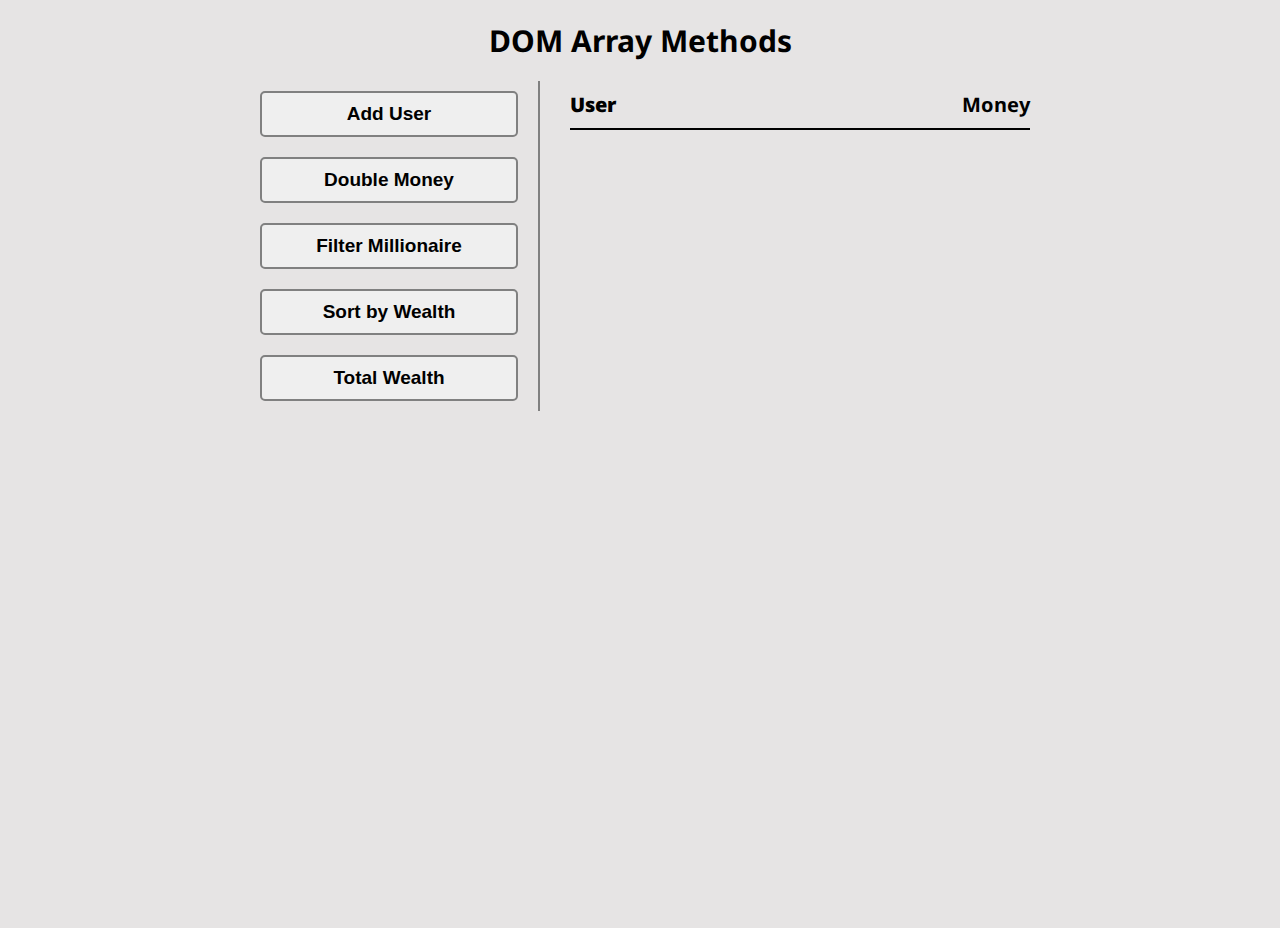
<file: DOM Array Methods/index.html>
<!DOCTYPE html>
<html lang="en">
<head>
    <meta charset="UTF-8">
    <meta http-equiv="X-UA-Compatible" content="IE=edge">
    <meta name="viewport" content="width=device-width, initial-scale=1.0">
    <link rel="stylesheet" href="style.css">
    <title>DOM Array Methods</title>
</head>
<body>
    <h1>DOM Array Methods</h1>
    <div class="container">
        
        <aside>
            <button id="addUser">Add User</button>
            <button id="doubleMoney">Double Money</button>
            <button id="filterMillionaire">Filter Millionaire</button>
            <button id="sort">Sort by Wealth</button>
            <button id="addWealth">Total Wealth</button>
        </aside>
        <main id="main">
            <h2><strong>User</strong>Money</h2>
            <!-- <h3><strong>pause</strong>stop</h3> -->
            <!-- <div class="user">paise stop</div> -->
        </main>
    </div>
    <script src="script.js"></script>
</body>
</html>
</file>
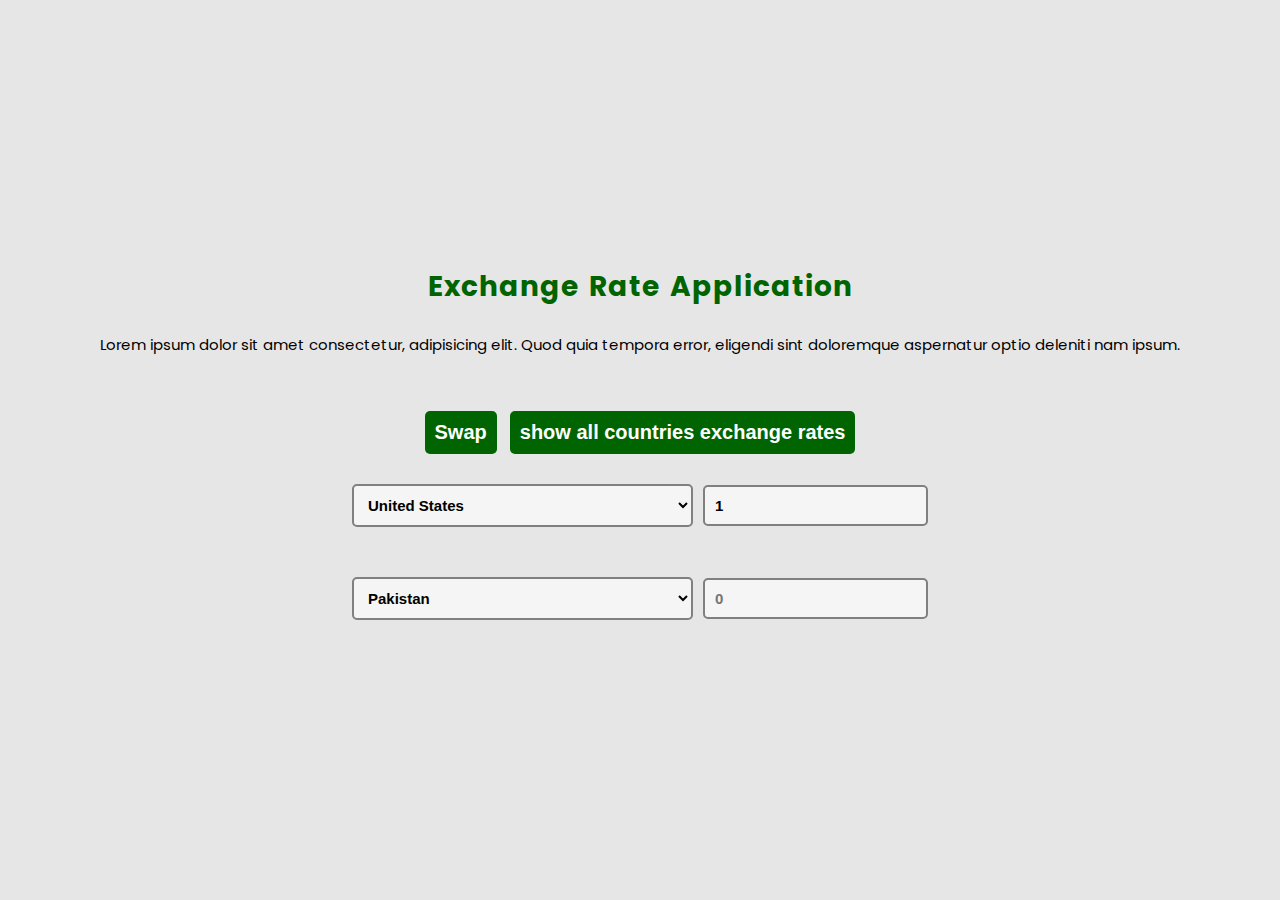
<file: Exchange Rate Application/index.html>
<!DOCTYPE html>
<html lang="en">

<head>
    <meta charset="UTF-8">
    <meta http-equiv="X-UA-Compatible" content="IE=edge">
    <meta name="viewport" content="width=device-width, initial-scale=1.0">
    <link rel="stylesheet" href="https://cdnjs.cloudflare.com/ajax/libs/font-awesome/5.15.3/css/all.min.css"
        integrity="sha512-iBBXm8fW90+nuLcSKlbmrPcLa0OT92xO1BIsZ+ywDWZCvqsWgccV3gFoRBv0z+8dLJgyAHIhR35VZc2oM/gI1w=="
        crossorigin="anonymous" referrerpolicy="no-referrer" />
    <link rel="stylesheet" href="style.css">
    <title>Exchange Rate Application</title>
</head>

<body>
    <h1>Exchange Rate Application</h1>
    <p>Lorem ipsum dolor sit amet consectetur, adipisicing elit. Quod quia tempora error, eligendi sint doloremque
        aspernatur optio deleniti nam ipsum.</p>
    <div class="swapContainer">
        <div class="rate" id="rate"></div>
        <button id="swapBtn">
            <i class="fas fa-retweet"></i>
            <span>Swap</span>
        </button>
        <button id="showBtn">
            <i class="fas fa-arrow-right"></i>            <span>show all countries exchange rates</span>
        </button>

    </div>
    <div class="currency">
        <select class="countryOne" id="countryOne">
            <option value='AFN'>Afghanistan</option>
            <option value='ALL'>Albania</option>
            <option value='DZD'>Algeria</option>
            <option value='AOA'>Angola</option>
            <option value='ARS'>Argentina</option>
            <option value='AMD'>Armenia</option>
            <option value='AWG'>Aruba</option>
            <option value='AUD'>Australia</option>
            <option value='AZN'>Azerbaijan</option>
            <option value='BSD'>Bahamas</option>
            <option value='BHD'>Bahrain</option>
            <option value='BDT'>Bangladesh</option>
            <option value='BBD'>Barbados</option>
            <option value='BYN'>Belarus</option>
            <option value='BZD'>Belize</option>
            <option value='BMD'>Bermuda</option>
            <option value='BTN'>Bhutan</option>
            <option value='BOB'>Bolivia</option>
            <option value='BAM'>Bosnia and Herzegovina</option>
            <option value='BWP'>Botswana</option>
            <option value='BRL'>Brazil</option>
            <option value='BND'>Brunei</option>
            <option value='BGN'>Bulgaria</option>
            <option value='BIF'>Burundi</option>
            <option value='KHR'>Cambodia</option>
            <option value='CAD'>Canada</option>
            <option value='CVE'>Cape Verde</option>
            <option value='KYD'>Cayman Islands</option>
            <option value='XAF'>CEMAC</option>
            <option value='XOF'>CFA</option>
            <option value='CLP'>Chile</option>
            <option value='CNY'>China</option>
            <option value='XPF'>Collectivités d'Outre-Mer</option>
            <option value='COP'>Colombia</option>
            <option value='KMF'>Comoros</option>
            <option value='CRC'>Costa Rica</option>
            <option value='HRK'>Croatia</option>
            <option value='CUC'>Cuba</option>
            <option value='CUP'>Cuba</option>
            <option value='CZK'>Czech Republic</option>
            <option value='CDF'>Democratic Republic of the Congo</option>
            <option value='DKK'>Denmark</option>
            <option value='DJF'>Djibouti</option>
            <option value='DOP'>Dominican Republic</option>
            <option value='EGP'>Egypt</option>
            <option value='ERN'>Eritrea</option>
            <option value='SZL'>Eswatini</option>
            <option value='ETB'>Ethiopia</option>
            <option value='EUR'>European Union</option>
            <option value='FKP'>Falkland Islands</option>
            <option value='FOK'>Faroe Islands</option>
            <option value='FJD'>Fiji</option>
            <option value='GEL'>Georgia</option>
            <option value='GHS'>Ghana</option>
            <option value='GIP'>Gibraltar</option>
            <option value='GTQ'>Guatemala</option>
            <option value='GGP'>Guernsey</option>
            <option value='GNF'>Guinea</option>
            <option value='GYD'>Guyana</option>
            <option value='HTG'>Haiti</option>
            <option value='HNL'>Honduras</option>
            <option value='HKD'>Hong Kong</option>
            <option value='HUF'>Hungary</option>
            <option value='ISK'>Iceland</option>
            <option value='INR'>India</option>
            <option value='IDR'>Indonesia</option>
            <option value='XDR'>International Monetary Fund</option>
            <option value='IRR'>Iran</option>
            <option value='IQD'>Iraq</option>
            <option value='IMP'>Isle of Man</option>
            <option value='ILS'>Israel</option>
            <option value='JMD'>Jamaica</option>
            <option value='JPY'>Japan</option>
            <option value='JOD'>Jordan</option>
            <option value='KZT'>Kazakhstan</option>
            <option value='KES'>Kenya</option>
            <option value='KID'>Kiribati</option>
            <option value='KWD'>Kuwait</option>
            <option value='KGS'>Kyrgyzstan</option>
            <option value='LAK'>Laos</option>
            <option value='LBP'>Lebanon</option>
            <option value='LSL'>Lesotho</option>
            <option value='LRD'>Liberia</option>
            <option value='LYD'>Libya</option>
            <option value='MOP'>Macau</option>
            <option value='MGA'>Madagascar</option>
            <option value='MWK'>Malawi</option>
            <option value='MYR'>Malaysia</option>
            <option value='MVR'>Maldives</option>
            <option value='MRU'>Mauritania</option>
            <option value='MUR'>Mauritius</option>
            <option value='MXN'>Mexico</option>
            <option value='MDL'>Moldova</option>
            <option value='MNT'>Mongolia</option>
            <option value='MAD'>Morocco</option>
            <option value='MZN'>Mozambique</option>
            <option value='MMK'>Myanmar</option>
            <option value='NAD'>Namibia</option>
            <option value='NPR'>Nepal</option>
            <option value='ANG'>Netherlands Antilles</option>
            <option value='NZD'>New Zealand</option>
            <option value='NIO'>Nicaragua</option>
            <option value='NGN'>Nigeria</option>
            <option value='MKD'>North Macedonia</option>
            <option value='NOK'>Norway</option>
            <option value='OMR'>Oman</option>
            <option value='XCD'>Organisation of Eastern Caribbean States</option>
            <option value='PKR'>Pakistan</option>
            <option value='PAB'>Panama</option>
            <option value='PGK'>Papua New Guinea</option>
            <option value='PYG'>Paraguay</option>
            <option value='PEN'>Peru</option>
            <option value='PHP'>Philippines</option>
            <option value='PLN'>Poland</option>
            <option value='QAR'>Qatar</option>
            <option value='RON'>Romania</option>
            <option value='RUB'>Russia</option>
            <option value='RWF'>Rwanda</option>
            <option value='SHP'>Saint Helena</option>
            <option value='WST'>Samoa</option>
            <option value='STN'>São Tomé and Príncipe</option>
            <option value='SAR'>Saudi Arabia</option>
            <option value='RSD'>Serbia</option>
            <option value='SCR'>Seychelles</option>
            <option value='SLL'>Sierra Leone</option>
            <option value='SGD'>Singapore</option>
            <option value='SBD'>Solomon Islands</option>
            <option value='SOS'>Somalia</option>
            <option value='ZAR'>South Africa</option>
            <option value='KRW'>South Korea</option>
            <option value='SSP'>South Sudan</option>
            <option value='LKR'>Sri Lanka</option>
            <option value='SDG'>Sudan</option>
            <option value='SRD'>Suriname</option>
            <option value='SEK'>Sweden</option>
            <option value='CHF'>Switzerland</option>
            <option value='SYP'>Syria</option>
            <option value='TWD'>Taiwan</option>
            <option value='TJS'>Tajikistan</option>
            <option value='TZS'>Tanzania</option>
            <option value='THB'>Thailand</option>
            <option value='GMD'>The Gambia</option>
            <option value='TOP'>Tonga</option>
            <option value='TTD'>Trinidad and Tobago</option>
            <option value='TND'>Tunisia</option>
            <option value='TRY'>Turkey</option>
            <option value='TMT'>Turkmenistan</option>
            <option value='TVD'>Tuvalu</option>
            <option value='UGX'>Uganda</option>
            <option value='UAH'>Ukraine</option>
            <option value='AED'>United Arab Emirates</option>
            <option value='GBP'>United Kingdom</option>
            <option value='USD' selected>United States</option>
            <option value='UYU'>Uruguay</option>
            <option value='UZS'>Uzbekistan</option>
            <option value='VUV'>Vanuatu</option>
            <option value='VES'>Venezuela</option>
            <option value='VND'>Vietnam</option>
            <option value='YER'>Yemen</option>
            <option value='ZMW'>Zambia</option>
        </select>
        <input type="number" id="amountOne" class="amountOne" value="1">
    </div>
    <div class="currency">
        <select class="countryTwo" id="countryTwo">
            <option value='AFN'>Afghanistan</option>
            <option value='ALL'>Albania</option>
            <option value='DZD'>Algeria</option>
            <option value='AOA'>Angola</option>
            <option value='ARS'>Argentina</option>
            <option value='AMD'>Armenia</option>
            <option value='AWG'>Aruba</option>
            <option value='AUD'>Australia</option>
            <option value='AZN'>Azerbaijan</option>
            <option value='BSD'>Bahamas</option>
            <option value='BHD'>Bahrain</option>
            <option value='BDT'>Bangladesh</option>
            <option value='BBD'>Barbados</option>
            <option value='BYN'>Belarus</option>
            <option value='BZD'>Belize</option>
            <option value='BMD'>Bermuda</option>
            <option value='BTN'>Bhutan</option>
            <option value='BOB'>Bolivia</option>
            <option value='BAM'>Bosnia and Herzegovina</option>
            <option value='BWP'>Botswana</option>
            <option value='BRL'>Brazil</option>
            <option value='BND'>Brunei</option>
            <option value='BGN'>Bulgaria</option>
            <option value='BIF'>Burundi</option>
            <option value='KHR'>Cambodia</option>
            <option value='CAD'>Canada</option>
            <option value='CVE'>Cape Verde</option>
            <option value='KYD'>Cayman Islands</option>
            <option value='XAF'>CEMAC</option>
            <option value='XOF'>CFA</option>
            <option value='CLP'>Chile</option>
            <option value='CNY'>China</option>
            <option value='XPF'>Collectivités d'Outre-Mer</option>
            <option value='COP'>Colombia</option>
            <option value='KMF'>Comoros</option>
            <option value='CRC'>Costa Rica</option>
            <option value='HRK'>Croatia</option>
            <option value='CUC'>Cuba</option>
            <option value='CUP'>Cuba</option>
            <option value='CZK'>Czech Republic</option>
            <option value='CDF'>Democratic Republic of the Congo</option>
            <option value='DKK'>Denmark</option>
            <option value='DJF'>Djibouti</option>
            <option value='DOP'>Dominican Republic</option>
            <option value='EGP'>Egypt</option>
            <option value='ERN'>Eritrea</option>
            <option value='SZL'>Eswatini</option>
            <option value='ETB'>Ethiopia</option>
            <option value='EUR'>European Union</option>
            <option value='FKP'>Falkland Islands</option>
            <option value='FOK'>Faroe Islands</option>
            <option value='FJD'>Fiji</option>
            <option value='GEL'>Georgia</option>
            <option value='GHS'>Ghana</option>
            <option value='GIP'>Gibraltar</option>
            <option value='GTQ'>Guatemala</option>
            <option value='GGP'>Guernsey</option>
            <option value='GNF'>Guinea</option>
            <option value='GYD'>Guyana</option>
            <option value='HTG'>Haiti</option>
            <option value='HNL'>Honduras</option>
            <option value='HKD'>Hong Kong</option>
            <option value='HUF'>Hungary</option>
            <option value='ISK'>Iceland</option>
            <option value='INR'>India</option>
            <option value='IDR'>Indonesia</option>
            <option value='XDR'>International Monetary Fund</option>
            <option value='IRR'>Iran</option>
            <option value='IQD'>Iraq</option>
            <option value='IMP'>Isle of Man</option>
            <option value='ILS'>Israel</option>
            <option value='JMD'>Jamaica</option>
            <option value='JPY'>Japan</option>
            <option value='JOD'>Jordan</option>
            <option value='KZT'>Kazakhstan</option>
            <option value='KES'>Kenya</option>
            <option value='KID'>Kiribati</option>
            <option value='KWD'>Kuwait</option>
            <option value='KGS'>Kyrgyzstan</option>
            <option value='LAK'>Laos</option>
            <option value='LBP'>Lebanon</option>
            <option value='LSL'>Lesotho</option>
            <option value='LRD'>Liberia</option>
            <option value='LYD'>Libya</option>
            <option value='MOP'>Macau</option>
            <option value='MGA'>Madagascar</option>
            <option value='MWK'>Malawi</option>
            <option value='MYR'>Malaysia</option>
            <option value='MVR'>Maldives</option>
            <option value='MRU'>Mauritania</option>
            <option value='MUR'>Mauritius</option>
            <option value='MXN'>Mexico</option>
            <option value='MDL'>Moldova</option>
            <option value='MNT'>Mongolia</option>
            <option value='MAD'>Morocco</option>
            <option value='MZN'>Mozambique</option>
            <option value='MMK'>Myanmar</option>
            <option value='NAD'>Namibia</option>
            <option value='NPR'>Nepal</option>
            <option value='ANG'>Netherlands Antilles</option>
            <option value='NZD'>New Zealand</option>
            <option value='NIO'>Nicaragua</option>
            <option value='NGN'>Nigeria</option>
            <option value='MKD'>North Macedonia</option>
            <option value='NOK'>Norway</option>
            <option value='OMR'>Oman</option>
            <option value='XCD'>Organisation of Eastern Caribbean States</option>
            <option value='PKR' selected>Pakistan</option>
            <option value='PAB'>Panama</option>
            <option value='PGK'>Papua New Guinea</option>
            <option value='PYG'>Paraguay</option>
            <option value='PEN'>Peru</option>
            <option value='PHP'>Philippines</option>
            <option value='PLN'>Poland</option>
            <option value='QAR'>Qatar</option>
            <option value='RON'>Romania</option>
            <option value='RUB'>Russia</option>
            <option value='RWF'>Rwanda</option>
            <option value='SHP'>Saint Helena</option>
            <option value='WST'>Samoa</option>
            <option value='STN'>São Tomé and Príncipe</option>
            <option value='SAR'>Saudi Arabia</option>
            <option value='RSD'>Serbia</option>
            <option value='SCR'>Seychelles</option>
            <option value='SLL'>Sierra Leone</option>
            <option value='SGD'>Singapore</option>
            <option value='SBD'>Solomon Islands</option>
            <option value='SOS'>Somalia</option>
            <option value='ZAR'>South Africa</option>
            <option value='KRW'>South Korea</option>
            <option value='SSP'>South Sudan</option>
            <option value='LKR'>Sri Lanka</option>
            <option value='SDG'>Sudan</option>
            <option value='SRD'>Suriname</option>
            <option value='SEK'>Sweden</option>
            <option value='CHF'>Switzerland</option>
            <option value='SYP'>Syria</option>
            <option value='TWD'>Taiwan</option>
            <option value='TJS'>Tajikistan</option>
            <option value='TZS'>Tanzania</option>
            <option value='THB'>Thailand</option>
            <option value='GMD'>The Gambia</option>
            <option value='TOP'>Tonga</option>
            <option value='TTD'>Trinidad and Tobago</option>
            <option value='TND'>Tunisia</option>
            <option value='TRY'>Turkey</option>
            <option value='TMT'>Turkmenistan</option>
            <option value='TVD'>Tuvalu</option>
            <option value='UGX'>Uganda</option>
            <option value='UAH'>Ukraine</option>
            <option value='AED'>United Arab Emirates</option>
            <option value='GBP'>United Kingdom</option>
            <option value='USD'>United States</option>
            <option value='UYU'>Uruguay</option>
            <option value='UZS'>Uzbekistan</option>
            <option value='VUV'>Vanuatu</option>
            <option value='VES'>Venezuela</option>
            <option value='VND'>Vietnam</option>
            <option value='YER'>Yemen</option>
            <option value='ZMW'>Zambia</option>
        </select>
        <input type="text" id="amountTwo" class="amountTwo" placeholder="0">
    </div>


    <script src="script.js"></script>
</body>

</html>
</file>
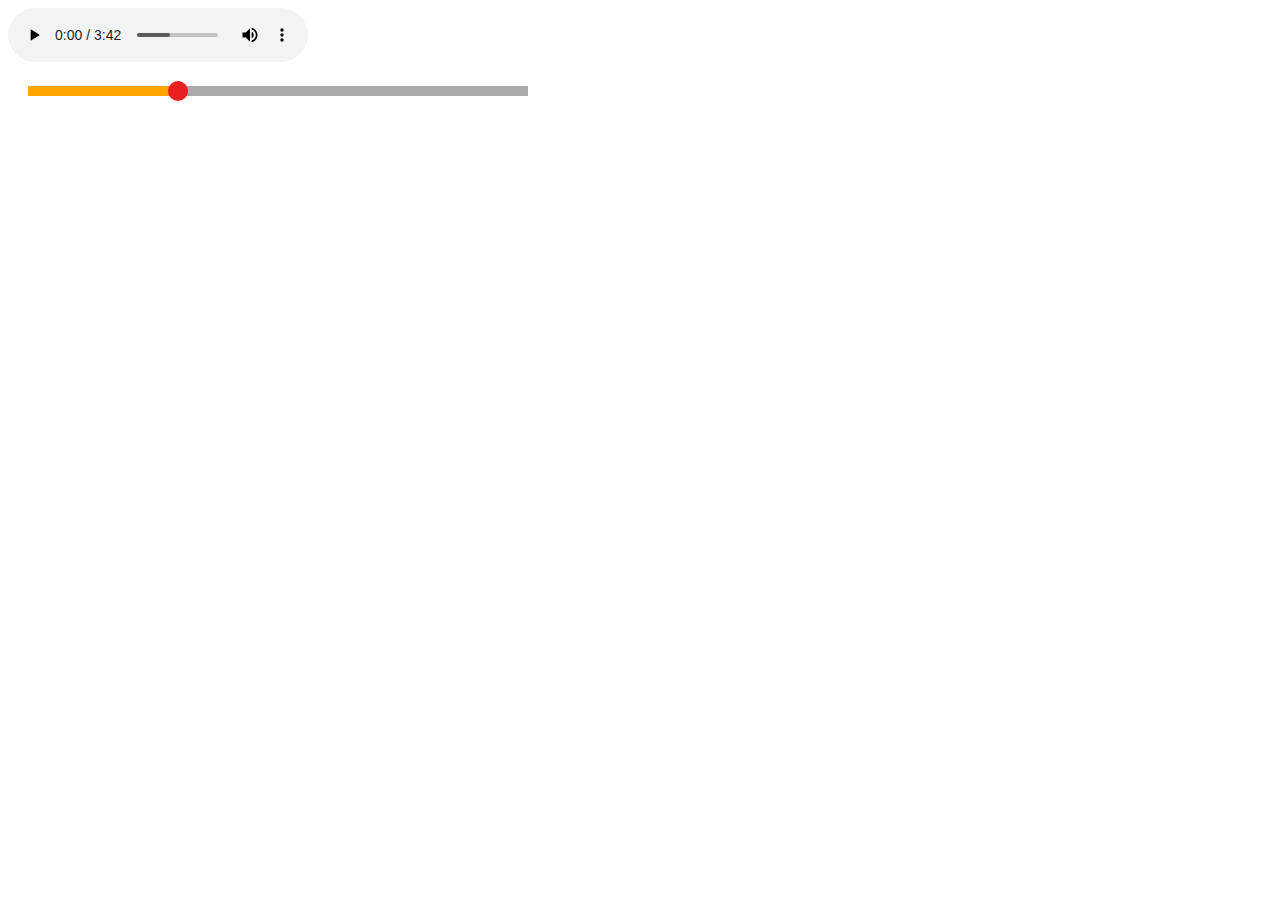
<file: progress bar/index.html>
<!DOCTYPE html>
<html lang="en">

<head>
    <meta charset="UTF-8">
    <meta http-equiv="X-UA-Compatible" content="IE=edge">
    <meta name="viewport" content="width=device-width, initial-scale=1.0">
    <title>Document</title>
    <style>
        .progressBar {
            height: 10px;
            width: 500px;
            margin: 20px;
            background-color: #aaa;
        }

        .progressed {
            height: 10px;
            background-color: orange;
            width: 30%;
            transition: all 1s ease-in-out;
            position: relative;
        }
        .progressed::after{
            content: '';
            position: absolute;
            top: -5px;
            right: -10px;
            width: 20px;
            height: 20px;
            border-radius: 50%;
            background-color: rgb(233, 31, 31);
            cursor: pointer;
        }
    </style>
</head>

<body>
    <audio src="roar.mp3" id="music" controls></audio>
    <div class="progressBar" id="progressBar">
        <div class="progressed" id="progressed"></div>
    </div>
    <script>
        const progressBar = document.getElementById("progressBar");
        const progressed = document.getElementById("progressed");
        const music = document.getElementById("music");

        music.addEventListener("timeupdate", () => {
            progressed.style.width = Math.floor(music.currentTime / music.duration * 100) + "%";
        });


        progressBar.addEventListener("click", (e) => {
            music.currentTime = ((e.offsetX / progressBar.offsetWidth) * music.duration);
        })


    </script>
</body>

</html>
</file>
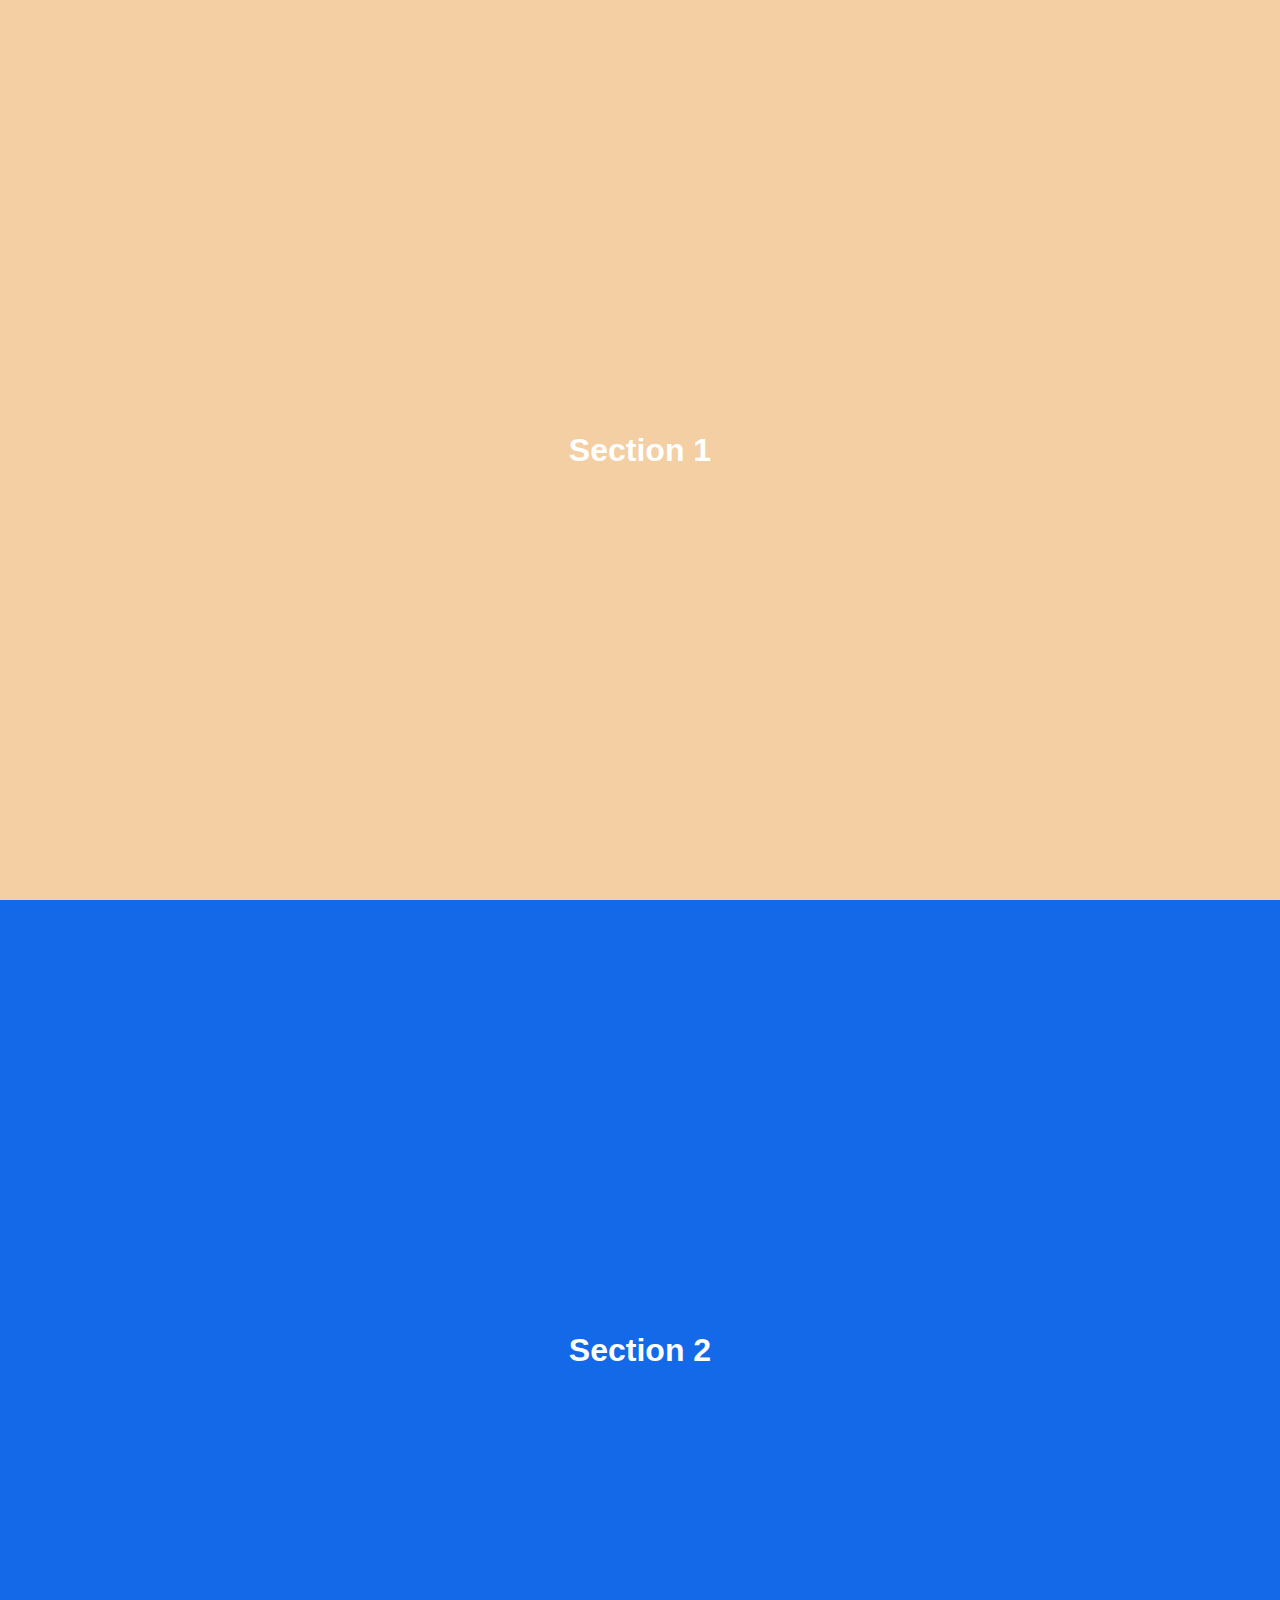
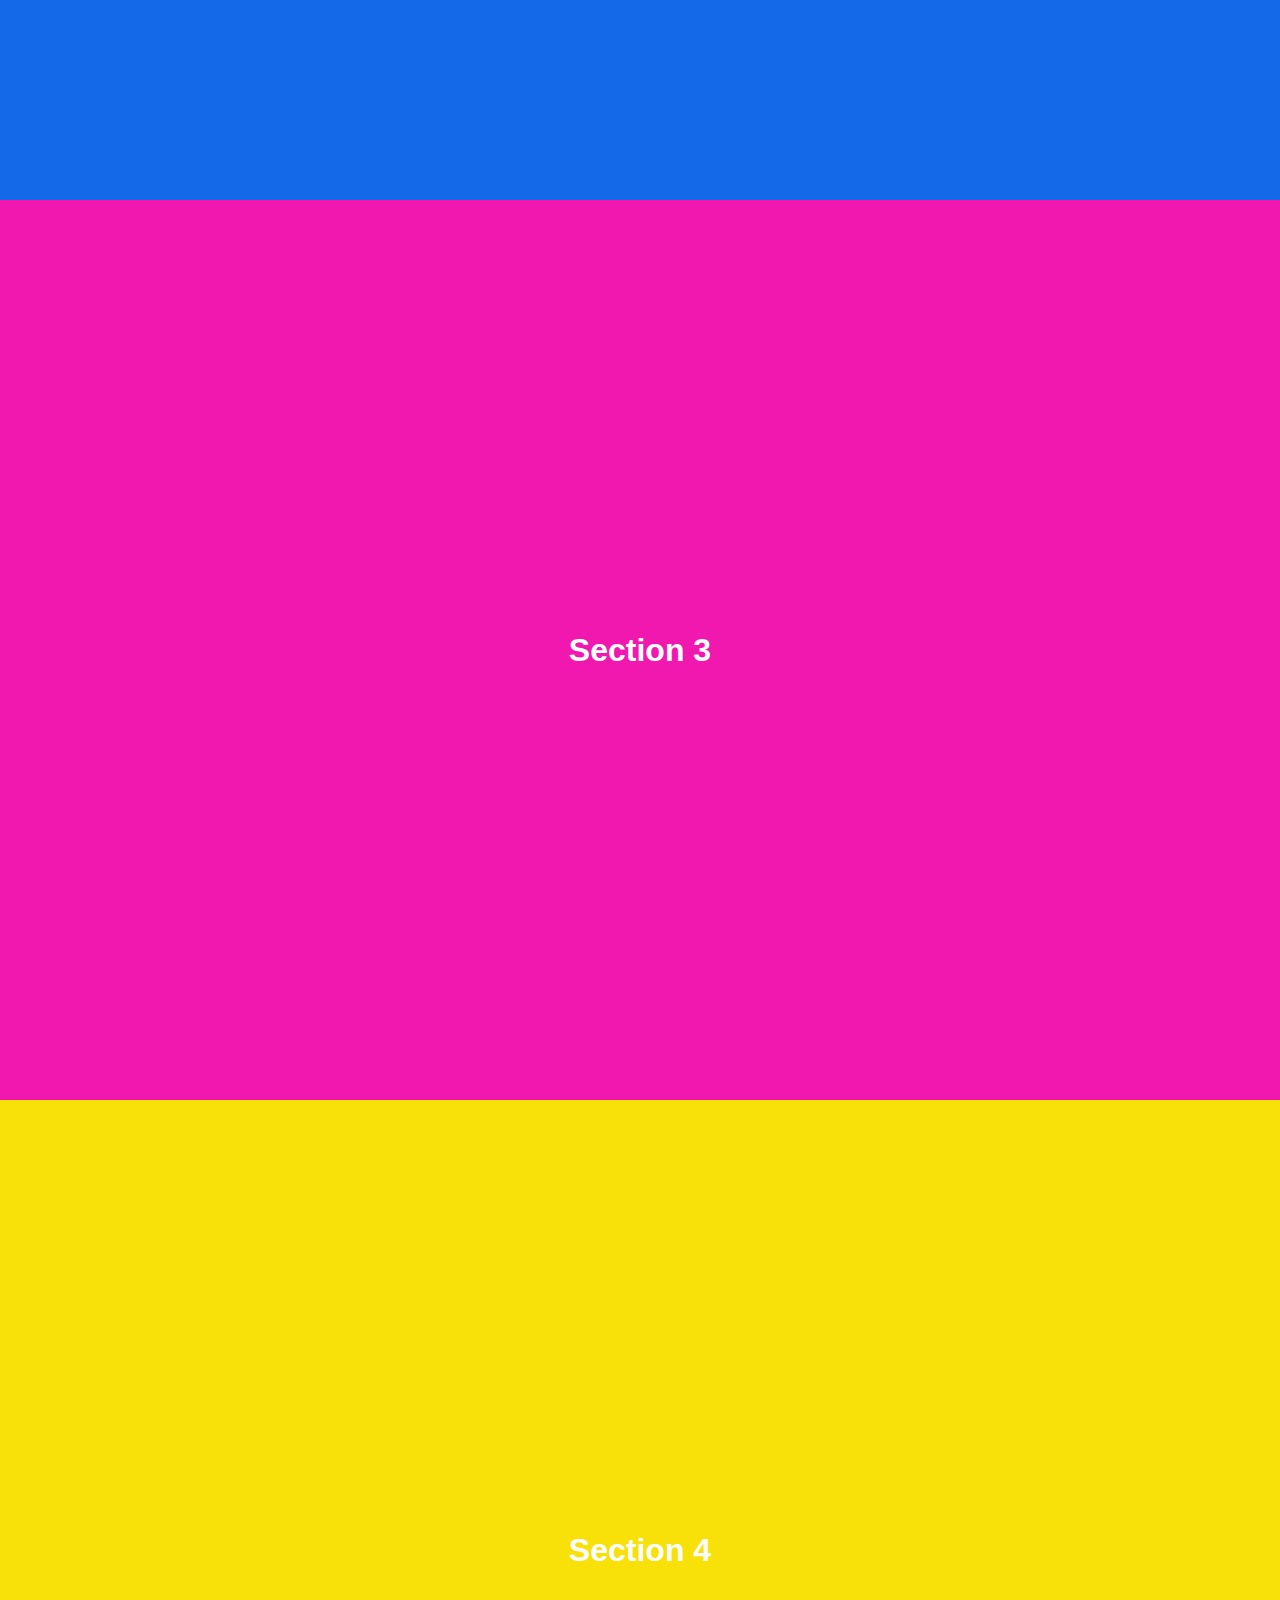
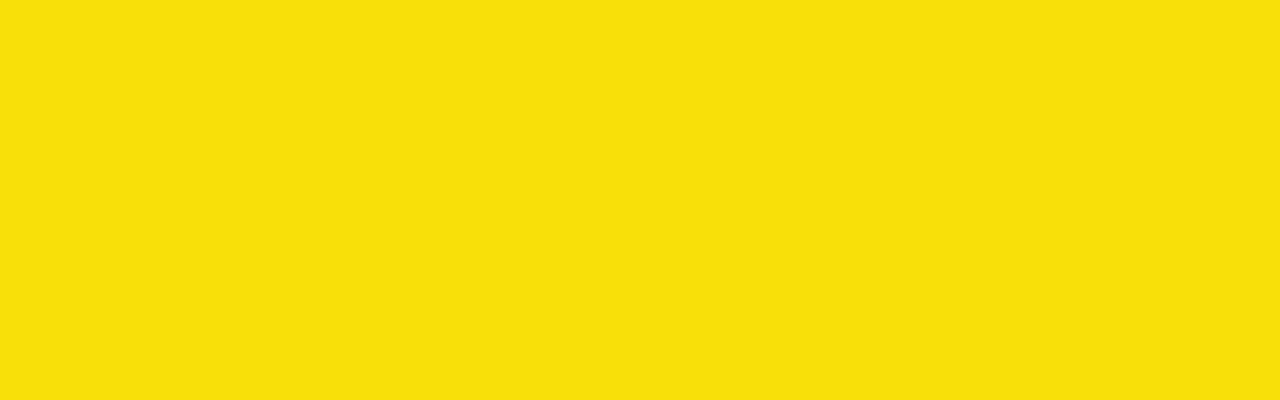
<file: snap-scroll-webpage/index.html>
<!DOCTYPE html>
<html lang="en">

<head>
    <meta charset="UTF-8">
    <meta http-equiv="X-UA-Compatible" content="IE=edge">
    <meta name="viewport" content="width=device-width, initial-scale=1.0">
    <link rel="stylesheet" href="style.css">
    <title>Snap-Scroll-Webpage</title>
</head>

<body>
    <div class="container">
      <section class="one">
          <h1>Section 1</h1>
      </section>

      <section class="two">
        <h1>Section 2</h1>
    </section>

    <section class="three">
        <h1>Section 3</h1>
    </section>

    <section class="four">
        <h1>Section 4</h1>
    </section>
    </div>
</body>

</html>
</file>
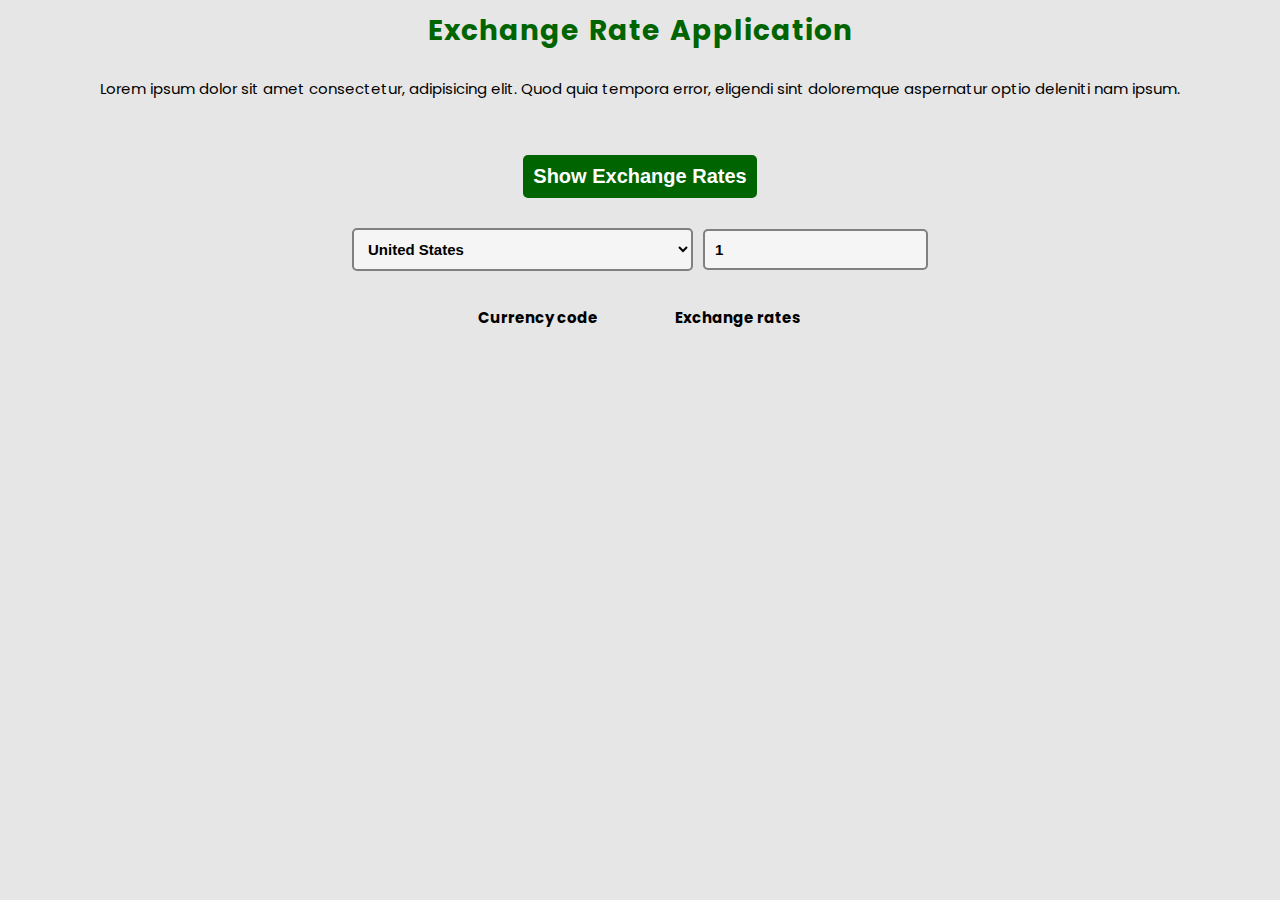
<file: Exchange Rate Application/ExchangeRateAllCountries/index.html>
<!DOCTYPE html>
<html lang="en">
<head>
    <meta charset="UTF-8">
    <meta http-equiv="X-UA-Compatible" content="IE=edge">
    <meta name="viewport" content="width=device-width, initial-scale=1.0">
    <link rel="stylesheet" href="https://cdnjs.cloudflare.com/ajax/libs/font-awesome/5.15.3/css/all.min.css"
    integrity="sha512-iBBXm8fW90+nuLcSKlbmrPcLa0OT92xO1BIsZ+ywDWZCvqsWgccV3gFoRBv0z+8dLJgyAHIhR35VZc2oM/gI1w=="
    crossorigin="anonymous" referrerpolicy="no-referrer" />
    <link rel="stylesheet" href="style.css">
    <title>Rates Exchage</title>
</head>
<body>
    <h1>Exchange Rate Application</h1>
    <p>Lorem ipsum dolor sit amet consectetur, adipisicing elit. Quod quia tempora error, eligendi sint doloremque
        aspernatur optio deleniti nam ipsum.</p>
        <div class="swapContainer">
            <div class="rate" id="rate"></div>
            <button id="showBtn">
                <i class="fas fa-search-dollar fa-1.75x"></i>
                <span>Show Exchange Rates</span>
            </button>
    
        </div>

        <div class="currency">
            <select class="countryOne" id="countryOne">
                <option value='AFN'>Afghanistan</option>
                <option value='ALL'>Albania</option>
                <option value='DZD'>Algeria</option>
                <option value='AOA'>Angola</option>
                <option value='ARS'>Argentina</option>
                <option value='AMD'>Armenia</option>
                <option value='AWG'>Aruba</option>
                <option value='AUD'>Australia</option>
                <option value='AZN'>Azerbaijan</option>
                <option value='BSD'>Bahamas</option>
                <option value='BHD'>Bahrain</option>
                <option value='BDT'>Bangladesh</option>
                <option value='BBD'>Barbados</option>
                <option value='BYN'>Belarus</option>
                <option value='BZD'>Belize</option>
                <option value='BMD'>Bermuda</option>
                <option value='BTN'>Bhutan</option>
                <option value='BOB'>Bolivia</option>
                <option value='BAM'>Bosnia and Herzegovina</option>
                <option value='BWP'>Botswana</option>
                <option value='BRL'>Brazil</option>
                <option value='BND'>Brunei</option>
                <option value='BGN'>Bulgaria</option>
                <option value='BIF'>Burundi</option>
                <option value='KHR'>Cambodia</option>
                <option value='CAD'>Canada</option>
                <option value='CVE'>Cape Verde</option>
                <option value='KYD'>Cayman Islands</option>
                <option value='XAF'>CEMAC</option>
                <option value='XOF'>CFA</option>
                <option value='CLP'>Chile</option>
                <option value='CNY'>China</option>
                <option value='XPF'>Collectivités d'Outre-Mer</option>
                <option value='COP'>Colombia</option>
                <option value='KMF'>Comoros</option>
                <option value='CRC'>Costa Rica</option>
                <option value='HRK'>Croatia</option>
                <option value='CUC'>Cuba</option>
                <option value='CUP'>Cuba</option>
                <option value='CZK'>Czech Republic</option>
                <option value='CDF'>Democratic Republic of the Congo</option>
                <option value='DKK'>Denmark</option>
                <option value='DJF'>Djibouti</option>
                <option value='DOP'>Dominican Republic</option>
                <option value='EGP'>Egypt</option>
                <option value='ERN'>Eritrea</option>
                <option value='SZL'>Eswatini</option>
                <option value='ETB'>Ethiopia</option>
                <option value='EUR'>European Union</option>
                <option value='FKP'>Falkland Islands</option>
                <option value='FOK'>Faroe Islands</option>
                <option value='FJD'>Fiji</option>
                <option value='GEL'>Georgia</option>
                <option value='GHS'>Ghana</option>
                <option value='GIP'>Gibraltar</option>
                <option value='GTQ'>Guatemala</option>
                <option value='GGP'>Guernsey</option>
                <option value='GNF'>Guinea</option>
                <option value='GYD'>Guyana</option>
                <option value='HTG'>Haiti</option>
                <option value='HNL'>Honduras</option>
                <option value='HKD'>Hong Kong</option>
                <option value='HUF'>Hungary</option>
                <option value='ISK'>Iceland</option>
                <option value='INR'>India</option>
                <option value='IDR'>Indonesia</option>
                <option value='XDR'>International Monetary Fund</option>
                <option value='IRR'>Iran</option>
                <option value='IQD'>Iraq</option>
                <option value='IMP'>Isle of Man</option>
                <option value='ILS'>Israel</option>
                <option value='JMD'>Jamaica</option>
                <option value='JPY'>Japan</option>
                <option value='JOD'>Jordan</option>
                <option value='KZT'>Kazakhstan</option>
                <option value='KES'>Kenya</option>
                <option value='KID'>Kiribati</option>
                <option value='KWD'>Kuwait</option>
                <option value='KGS'>Kyrgyzstan</option>
                <option value='LAK'>Laos</option>
                <option value='LBP'>Lebanon</option>
                <option value='LSL'>Lesotho</option>
                <option value='LRD'>Liberia</option>
                <option value='LYD'>Libya</option>
                <option value='MOP'>Macau</option>
                <option value='MGA'>Madagascar</option>
                <option value='MWK'>Malawi</option>
                <option value='MYR'>Malaysia</option>
                <option value='MVR'>Maldives</option>
                <option value='MRU'>Mauritania</option>
                <option value='MUR'>Mauritius</option>
                <option value='MXN'>Mexico</option>
                <option value='MDL'>Moldova</option>
                <option value='MNT'>Mongolia</option>
                <option value='MAD'>Morocco</option>
                <option value='MZN'>Mozambique</option>
                <option value='MMK'>Myanmar</option>
                <option value='NAD'>Namibia</option>
                <option value='NPR'>Nepal</option>
                <option value='ANG'>Netherlands Antilles</option>
                <option value='NZD'>New Zealand</option>
                <option value='NIO'>Nicaragua</option>
                <option value='NGN'>Nigeria</option>
                <option value='MKD'>North Macedonia</option>
                <option value='NOK'>Norway</option>
                <option value='OMR'>Oman</option>
                <option value='XCD'>Organisation of Eastern Caribbean States</option>
                <option value='PKR'>Pakistan</option>
                <option value='PAB'>Panama</option>
                <option value='PGK'>Papua New Guinea</option>
                <option value='PYG'>Paraguay</option>
                <option value='PEN'>Peru</option>
                <option value='PHP'>Philippines</option>
                <option value='PLN'>Poland</option>
                <option value='QAR'>Qatar</option>
                <option value='RON'>Romania</option>
                <option value='RUB'>Russia</option>
                <option value='RWF'>Rwanda</option>
                <option value='SHP'>Saint Helena</option>
                <option value='WST'>Samoa</option>
                <option value='STN'>São Tomé and Príncipe</option>
                <option value='SAR'>Saudi Arabia</option>
                <option value='RSD'>Serbia</option>
                <option value='SCR'>Seychelles</option>
                <option value='SLL'>Sierra Leone</option>
                <option value='SGD'>Singapore</option>
                <option value='SBD'>Solomon Islands</option>
                <option value='SOS'>Somalia</option>
                <option value='ZAR'>South Africa</option>
                <option value='KRW'>South Korea</option>
                <option value='SSP'>South Sudan</option>
                <option value='LKR'>Sri Lanka</option>
                <option value='SDG'>Sudan</option>
                <option value='SRD'>Suriname</option>
                <option value='SEK'>Sweden</option>
                <option value='CHF'>Switzerland</option>
                <option value='SYP'>Syria</option>
                <option value='TWD'>Taiwan</option>
                <option value='TJS'>Tajikistan</option>
                <option value='TZS'>Tanzania</option>
                <option value='THB'>Thailand</option>
                <option value='GMD'>The Gambia</option>
                <option value='TOP'>Tonga</option>
                <option value='TTD'>Trinidad and Tobago</option>
                <option value='TND'>Tunisia</option>
                <option value='TRY'>Turkey</option>
                <option value='TMT'>Turkmenistan</option>
                <option value='TVD'>Tuvalu</option>
                <option value='UGX'>Uganda</option>
                <option value='UAH'>Ukraine</option>
                <option value='AED'>United Arab Emirates</option>
                <option value='GBP'>United Kingdom</option>
                <option value='USD' selected>United States</option>
                <option value='UYU'>Uruguay</option>
                <option value='UZS'>Uzbekistan</option>
                <option value='VUV'>Vanuatu</option>
                <option value='VES'>Venezuela</option>
                <option value='VND'>Vietnam</option>
                <option value='YER'>Yemen</option>
                <option value='ZMW'>Zambia</option>
            </select>
            <input type="number" id="amountOne" class="amountOne" value="1">
        </div>
        <div class="rates">
            <table>
                <tbody id="tblBody">

                </tbody>
            </table>
        </div>

       
    <script src="script.js"></script>
</body>
</html>
</file>
<file: DOM Array Methods/style.css>
@import url('https://fonts.googleapis.com/css2?family=Noto+Sans&display=swap');

*{
    box-sizing: border-box;
}

html{
     font-size: 62.5%;
}
body{
    font-family: 'Noto Sans', sans-serif;
    background-color: #e6e4e4;
    

    
    height: 100vh;
}
.container{
    display: flex;
    justify-content: center;
    width: 80rem;
    /* border: .2rem solid black; */
    margin: 0 auto;
}
h1{
    /* display: grid;
    place-items: center; */
    text-align: center;
    font-size: 3rem;
}
aside{
    display: flex;
    flex-direction: column;
    width: 30rem;
    margin-right:2rem ;
    border-right: .2rem solid grey;
}

aside button{
    padding: 1rem;
    margin: 1rem 2rem;
    border: .2rem solid grey;
    border-radius: .5rem;
    font-weight: bold;
    font-size: 1.9rem;
    cursor: pointer;

}

main{
  
    flex: 1;
    /* width: 10rem; */
}

h2{
    margin: 1rem;
    font-size: 2rem;
    padding-bottom: 1rem;
    border-bottom: .2rem solid black;
    display: flex;
    justify-content: space-between;
}    
        
h3{
    margin: 1rem;
    font-size: 2rem;
    display: flex;
    justify-content: space-between;
    background-color: white; 
    padding: 1rem;

}        
.user{
    display: flex;
    justify-content: space-between;
    margin: 1rem;
    padding: 1rem;
    font-size: 1.5rem;
    font-weight: bold;
    /* width: 40rem; */
    
}
</file>
<file: Exchange Rate Application/style.css>
@import url("https://fonts.googleapis.com/css2?family=Poppins&display=swap");

* {
  box-sizing: border-box;
}
html {
  font-size: 62.5%;
}

body {
  font-family: "Poppins", sans-serif;
  display: flex;
  flex-direction: column;
  align-items: center;
  justify-content: center;
  height: 100vh;
  background-color: #e7e6e6;
  margin: 0;
}

h1 {
  color: darkgreen;
  font-size: 2.8rem;
  letter-spacing: 0.1rem;
  word-spacing: 0.2rem;
  font-weight: bold;
  margin: 1rem 0;
}

p {
  font-size: 1.5rem;
  text-align: center;
  margin-bottom: 5rem;
}
.currency {
  display: flex;
  align-items: center;
  justify-content: space-between;
  margin: 2rem 0;
}
.rate {
  color: darkgreen;
  font-size: 3rem;
  font-weight: bold;
}
.currency select,
input,
button {
  padding: 1rem;
  margin: 0.5rem;
  border-radius: 0.5rem;
  border: 0.2rem solid grey;
  font-size: 1.5rem;
  font-weight: bold;
}

.currency select,
input,
button:focus {
  outline: 0;
}
.currency select,
input {
  background-color: rgb(246, 245, 245);
}

.swapContainer button {
  background-color: darkgreen;
  color: white;
  font-size: 2rem;
  border: 0;
  cursor: pointer;
  transition: all 0.3s ease-in-out;
}

.swapContainer button:hover {
  color: darkgreen;
  border: 0.2rem solid darkgreen;
  background-color: white;
}
</file>
<file: snap-scroll-webpage/style.css>
*{
    box-sizing: border-box;
    margin: 0;
    padding: 0;
    font-family: Arial, Helvetica, sans-serif;
}



section{
    height: 100vh;
    padding: 40px 30px;
    display: flex;
    justify-content: center;
    align-items: center;
    color: white;
    scroll-snap-align:start;
}
html{
    scroll-snap-type: both mandatory;
}


.one{
    background-color: rgb(243, 207, 163);
}
.two{
    background-color: rgb(20, 105, 233);
}
.three{
    background-color: rgb(241, 24, 176);
}
.four{
    background-color: rgb(248, 224, 9);
}
</file>
<file: Exchange Rate Application/ExchangeRateAllCountries/style.css>
@import url("https://fonts.googleapis.com/css2?family=Poppins&display=swap");

* {
  box-sizing: border-box;
}
html {
  font-size: 62.5%;
}

body {
  font-family: "Poppins", sans-serif;
  display: flex;
  flex-direction: column;
  align-items: center;
  /* justify-content: center; */
  height: 100vh;
  background-color: #e7e6e6;
  margin: 0;
}

h1 {
  color: darkgreen;
  font-size: 2.8rem;
  letter-spacing: 0.1rem;
  word-spacing: 0.2rem;
  font-weight: bold;
  margin: 1rem 0;
}

p {
  font-size: 1.5rem;
  text-align: center;
  margin-bottom: 5rem;
}
.currency {
  display: flex;
  align-items: center;
  justify-content: space-between;
  margin: 2rem 0;
}
.rate {
  color: darkgreen;
  font-size: 3rem;
  font-weight: bold;
}
.currency select,
input,
button {
  padding: 1rem;
  margin: 0.5rem;
  border-radius: 0.5rem;
  border: 0.2rem solid grey;
  font-size: 1.5rem;
  font-weight: bold;
}

.currency select,
input,
button:focus {
  outline: 0;
}
.currency select,
input {
  background-color: rgb(246, 245, 245);
}

.swapContainer button {
  background-color: darkgreen;
  color: white;
  font-size: 2rem;
  border: 0;
  cursor: pointer;
  transition: all 0.3s ease-in-out;
}

.swapContainer button:hover {
  color: darkgreen;
  border: 0.2rem solid darkgreen;
  background-color: white;
}
.rates{
  width: 40rem;
  font-size: 1.5rem;
}
 .rates table{
  border-collapse: collapse;
  /* border: 2px solid black; */

  width: 100%;
}
 tr{
  padding: 1rem;
  width: 4rem;
  /* border: 2px solid black; */
  

} 
tr:nth-child(even){
  background-color: rgb(250, 251, 250);
}
th,td{
  padding: 1rem;
  /* border: 2px solid black; */

}
</file>
